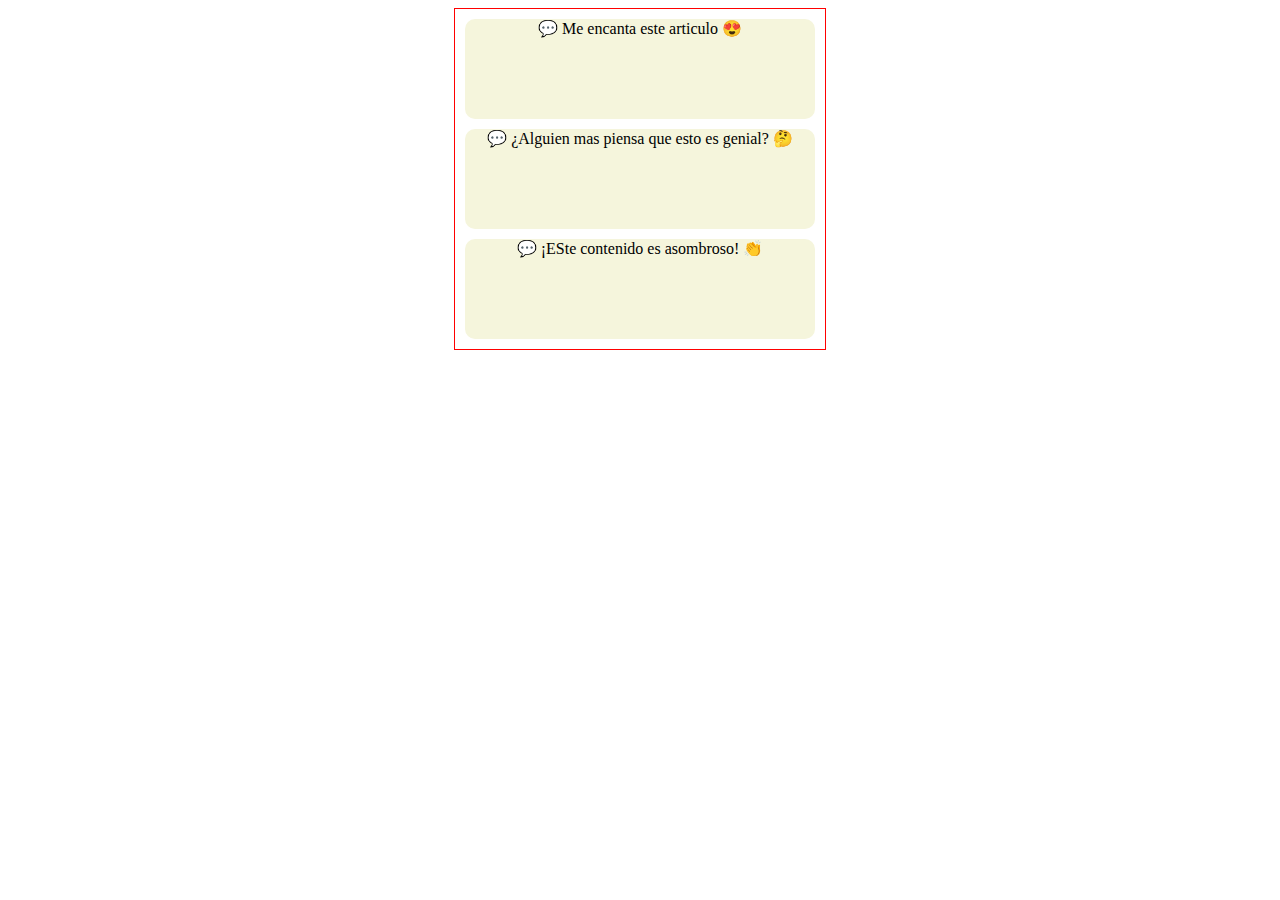
<file: Clase3-practica/index.html>
<!DOCTYPE html>
<html lang="en">
<head>
    <meta charset="UTF-8">
    <meta name="viewport" content="width=device-width, initial-scale=1.0">
    <link rel="stylesheet" href="styles.css">
    <title>Document</title>
</head>
<body>
    <section class="contenedor">
        <div class="caja" id="caja1">
            Me encanta este articulo
        </div>

        <div class="caja" id="caja2">
            ¿Alguien mas piensa que esto es genial? 
        </div>

        <div class="caja" id="caja3">
            ¡ESte contenido es asombroso!
        </div>
    </section>
</body>
</html>
</file>
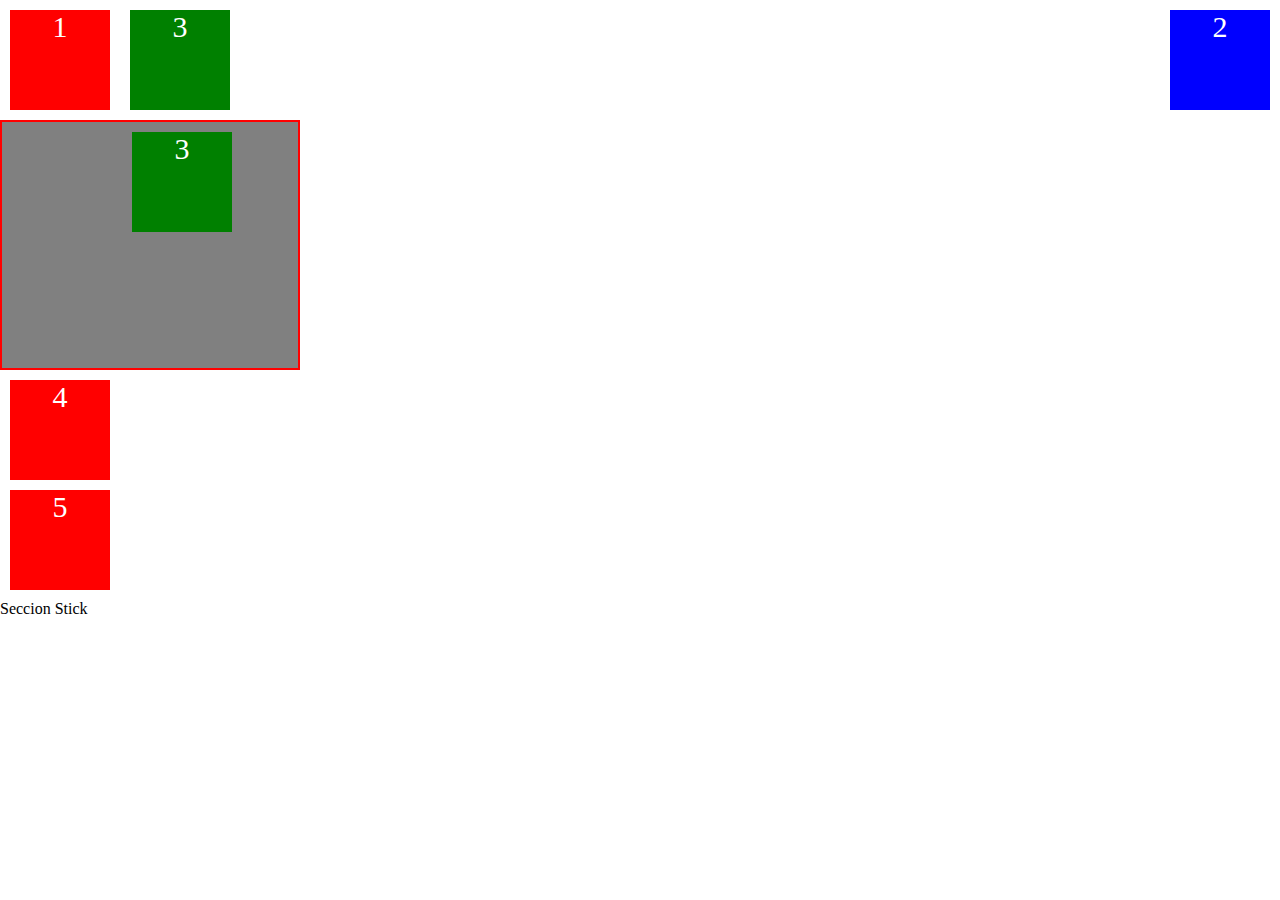
<file: Clase4/index.html>
<!DOCTYPE html>
<html lang="en">
  <head>
    <meta charset="UTF-8" />
    <meta name="viewport" content="width=device-width, initial-scale=1.0" />
    <title>Document</title>
    <link rel="stylesheet" href="./styles.css" />
  </head>
  <body>
    <div id="posiciones">
      <div class="box posicionRelativa cajaRelativa">1</div>
      <div class="box boxAzul posicionFixed">2</div>
      <div class="box posicionAbsoluta boxGreen cajaAbsoluta">3</div>

      <!--Si encuentra un contenedor relativo papa se va a posicionar segun su elemento padre-->
      <div class="posicionRelativa contenedorRelativo">
        <div class="box posicionAbsoluta boxGreen cajaAbsoluta">3</div>
      </div>
      <div class="box">4</div>
      <div class="box">5</div>

      <section class="stickyContainer">
        <div class="posicionSticky">
          Seccion Stick
        </div>
      </section>
    </div>
  </body>
</html>
</file>
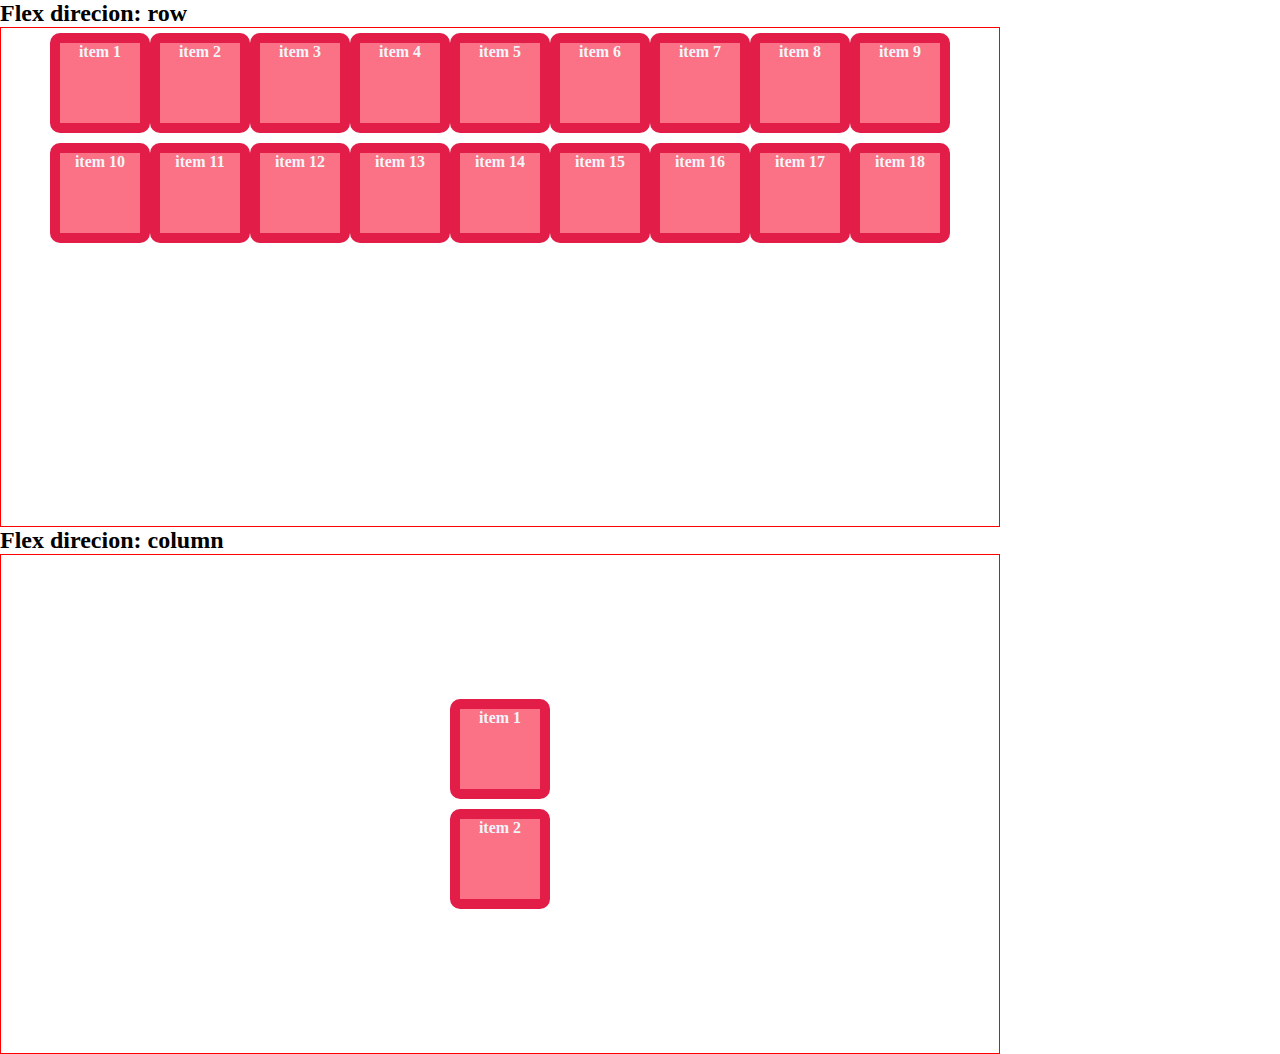
<file: Clase6-Flexbox/index.html>
<!DOCTYPE html>
<html lang="en">
  <head>
    <meta charset="UTF-8" />
    <meta name="viewport" content="width=device-width, initial-scale=1.0" />
    <link rel="stylesheet" href="./styles.css" />
    <title>Document</title>
  </head>
  <body>
    <!-- Section flex-->

    <section>
      <h2>Flex direcion: row</h2>
      <section class="container containerFlex">
        <div class="cajaRoja item-1">item 1</div>
        <div class="cajaRoja item-2">item 2</div>

        <div class="cajaRoja item-3">item 3</div>
        <div class="cajaRoja item-1">item 4</div>
        <div class="cajaRoja item-2">item 5</div>
        <div class="cajaRoja item-3">item 6</div>
        <div class="cajaRoja item-1">item 7</div>
        <div class="cajaRoja item-2">item 8</div>
        <div class="cajaRoja item-3">item 9</div>
        <div class="cajaRoja item-1">item 10</div>
        <div class="cajaRoja item-2">item 11</div>
        <div class="cajaRoja item-3">item 12</div>
        <div class="cajaRoja item-1">item 13</div>
        <div class="cajaRoja item-2">item 14</div>
        <div class="cajaRoja item-3">item 15</div>
        <div class="cajaRoja item-1">item 16</div>
        <div class="cajaRoja item-2">item 17</div>
        <div class="cajaRoja item-3">item 18</div>
      </section>
    </section>

    <section>
      <h2>Flex direcion: column</h2>
      <section class="container containerFlexCol">
        <div class="cajaRoja item-1">item 1</div>
        <div class="cajaRoja item-2">item 2</div>
      </section>
    </section>
  </body>
</html>

<!--        <div class="cajaRoja item-2">item 2</div>
          <div class="cajaRoja item-3">item 3</div>
          <div class="cajaRoja item-1">item 4</div>
          <div class="cajaRoja item-2">item 5</div>
          <div class="cajaRoja item-3">item 6</div>
          <div class="cajaRoja item-1">item 7</div>
          <div class="cajaRoja item-2">item 8</div>
          <div class="cajaRoja item-3">item 9</div>
          <div class="cajaRoja item-1">item 10</div>
          <div class="cajaRoja item-2">item 11</div>
          <div class="cajaRoja item-3">item 12</div>
          <div class="cajaRoja item-1">item 13</div>
          <div class="cajaRoja item-2">item 14</div>
          <div class="cajaRoja item-3">item 15</div>
          <div class="cajaRoja item-1">item 16</div>
          <div class="cajaRoja item-2">item 17</div>
          <div class="cajaRoja item-3">item 18</div>-->
</file>
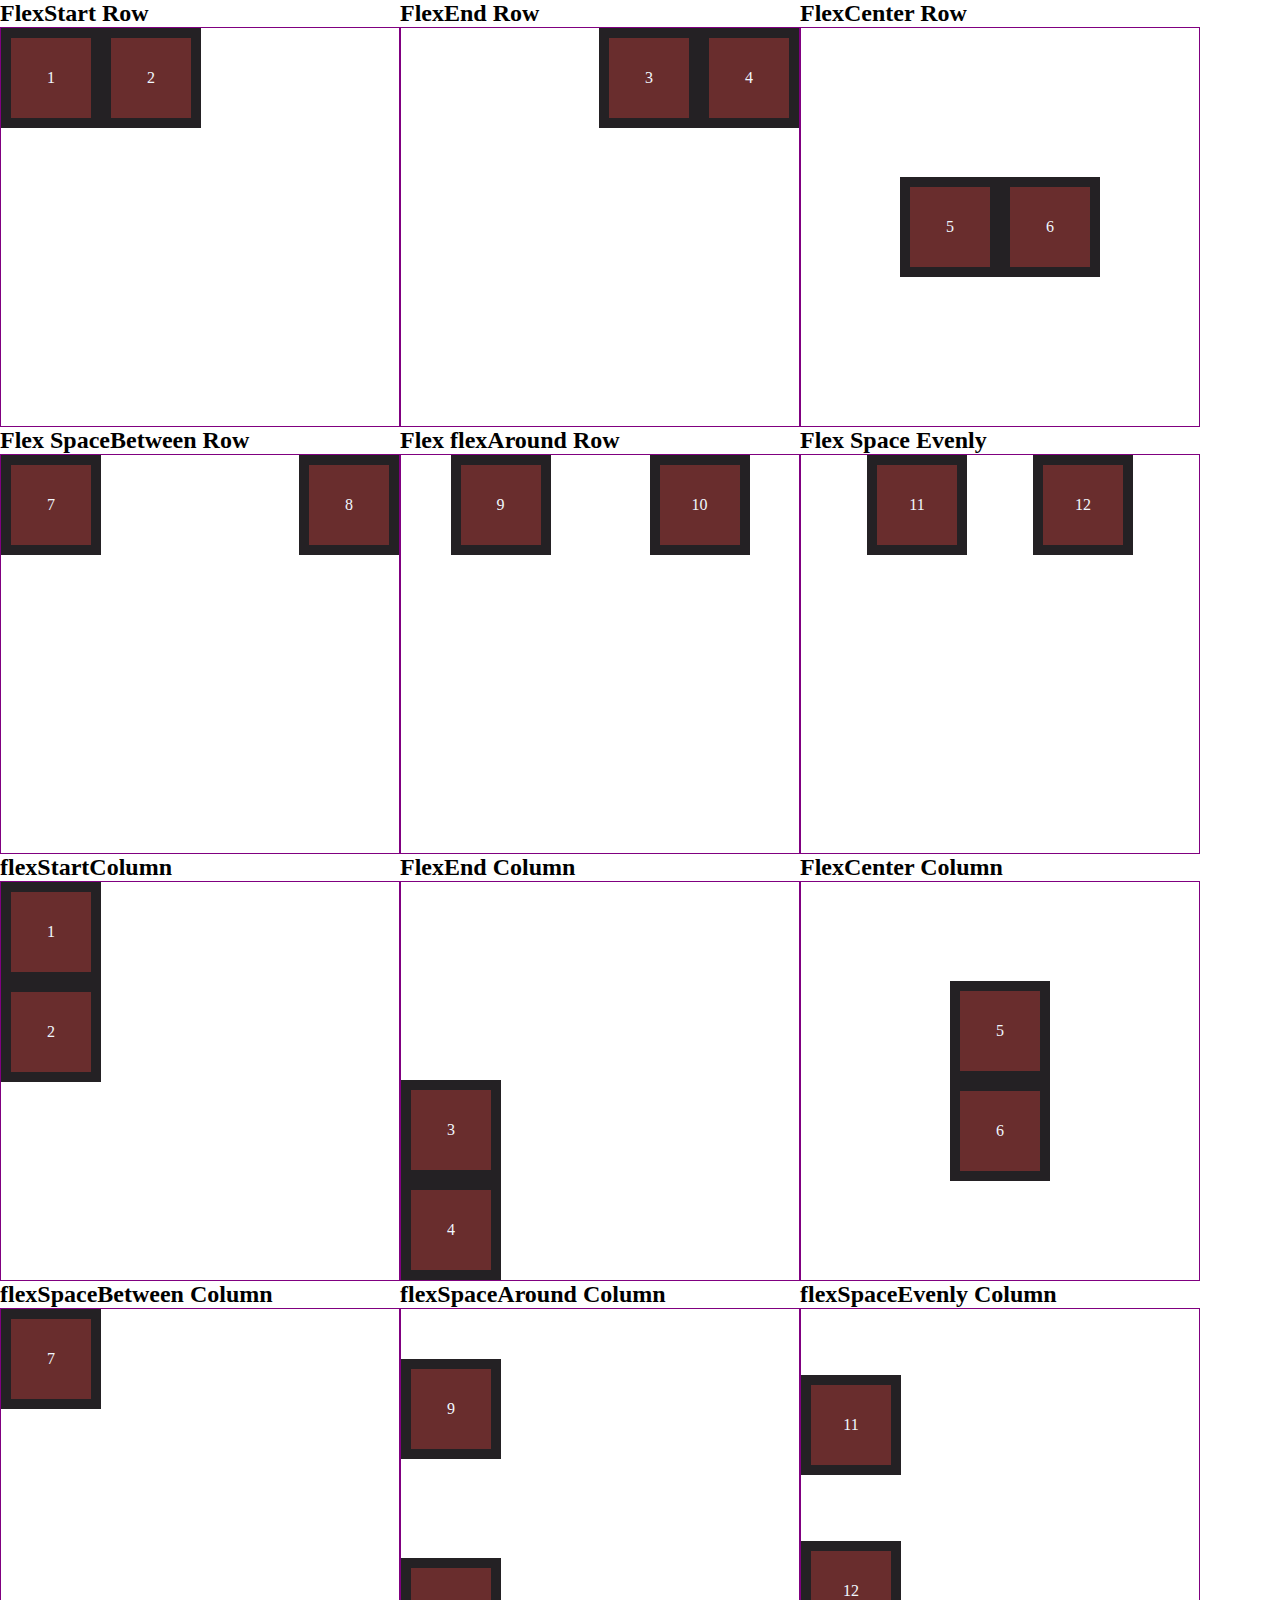
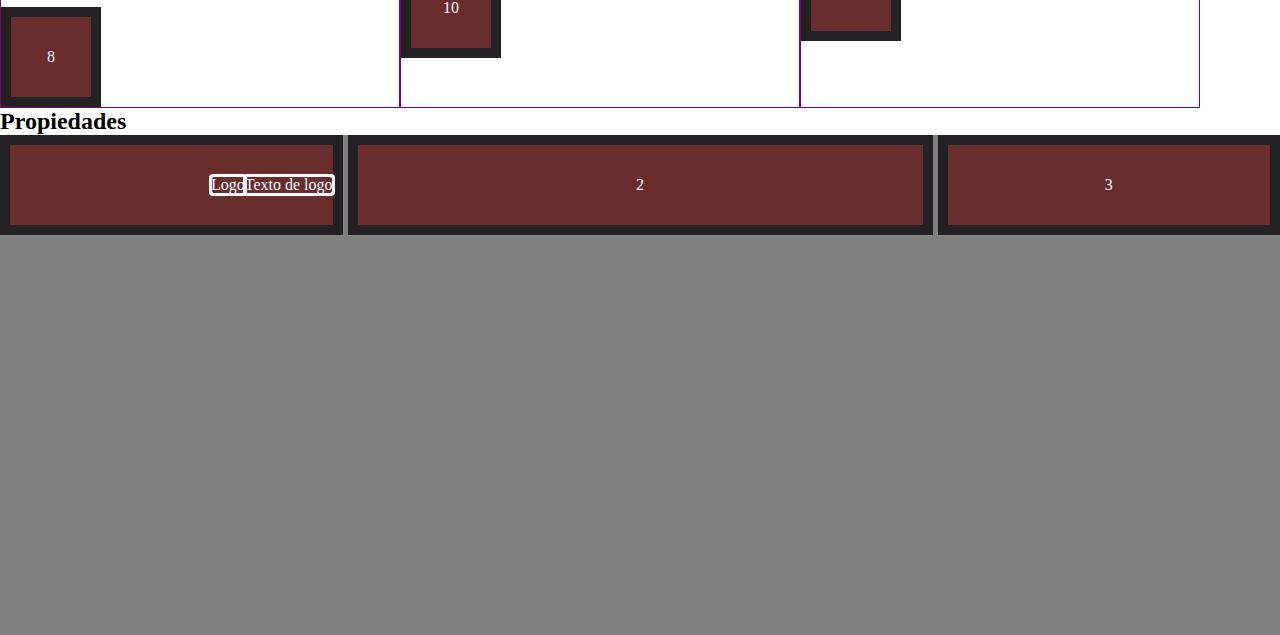
<file: practicaFlex/index.html>
<!DOCTYPE html>
<html lang="en">
  <head>
    <meta charset="UTF-8" />
    <meta name="viewport" content="width=device-width, initial-scale=1.0" />
    <link rel="stylesheet" href="./styles.css" />
    <title>Document</title>
  </head>
  <body>
    <section class="containerFlexRow">
      <article>
        <h2>FlexStart Row</h2>
        <div class="FlexStartRow containerIndividual">
          <div class="box">1</div>
          <div class="box">2</div>
        </div>
      </article>

      <article>
        <h2>FlexEnd Row</h2>
        <div class="FlexEndRow containerIndividual">
          <div class="box">3</div>
          <div class="box">4</div>
        </div>
      </article>
      <article>
        <h2>FlexCenter Row</h2>
        <div class="FlexCenterRow containerIndividual">
          <div class="box">5</div>
          <div class="box">6</div>
        </div>
      </article>
      <article>
        <h2>Flex SpaceBetween Row</h2>
        <div class="flexSpaceBetween containerIndividual">
          <div class="box">7</div>
          <div class="box">8</div>
        </div>
      </article>

      <article>
        <h2>Flex flexAround Row</h2>

        <div class="flexSpaceAround containerIndividual">
          <div class="box">9</div>
          <div class="box">10</div>
        </div>
      </article>
      <article>
        <h2>Flex Space Evenly</h2>

        <div class="flexSpaceEvenly containerIndividual">
          <div class="box">11</div>
          <div class="box">12</div>
        </div>
      </article>
    </section>

    <section class="containerFlexRow">
      <article>
        <h2>flexStartColumn</h2>
        <div class="containerIndividual flexStartColumn">
          <div class="box">1</div>
          <div class="box">2</div>
        </div>
      </article>
      <article>
        <h2>FlexEnd Column</h2>
        <div class="containerIndividual flexEndColumn">
          <div class="box">3</div>
          <div class="box">4</div>
        </div>
      </article>
      <article>
        <h2>FlexCenter Column</h2>
        <div class="containerIndividual flexCenterColumn">
          <div class="box">5</div>
          <div class="box">6</div>
        </div>
      </article>

      <article>
        <h2>flexSpaceBetween Column</h2>
        <div class="containerIndividual flexSpaceBetweenColumn">
          <div class="box">7</div>
          <div class="box">8</div>
        </div>
      </article>
      <article>
        <h2>flexSpaceAround Column</h2>
        <div class="containerIndividual flexSpaceAroundColumn">
          <div class="box">9</div>
          <div class="box">10</div>
        </div>
      </article>
      <article>
        <h2>flexSpaceEvenly Column</h2>
        <div class="containerIndividual flexSpaceEvenlyColumn">
          <div class="box">11</div>
          <div class="box">12</div>
        </div>
      </article>
    </section>

    <section>
      <article >
        <h2>Propiedades</h2>
        <div class="  containerPropiedades flexContainer propiedades propiedadesFlex">
          <div class="box caja1 flexContainer propiedadesFlex">
            <div class="linea">Logo</div>
            <div class="linea">Texto de logo</div>
          </div>
          <div class="box caja2" >2</div>
          <div class="box caja3 ">3</div>
        </div>
      </article>

    </section>
  </body>
</html>
</file>
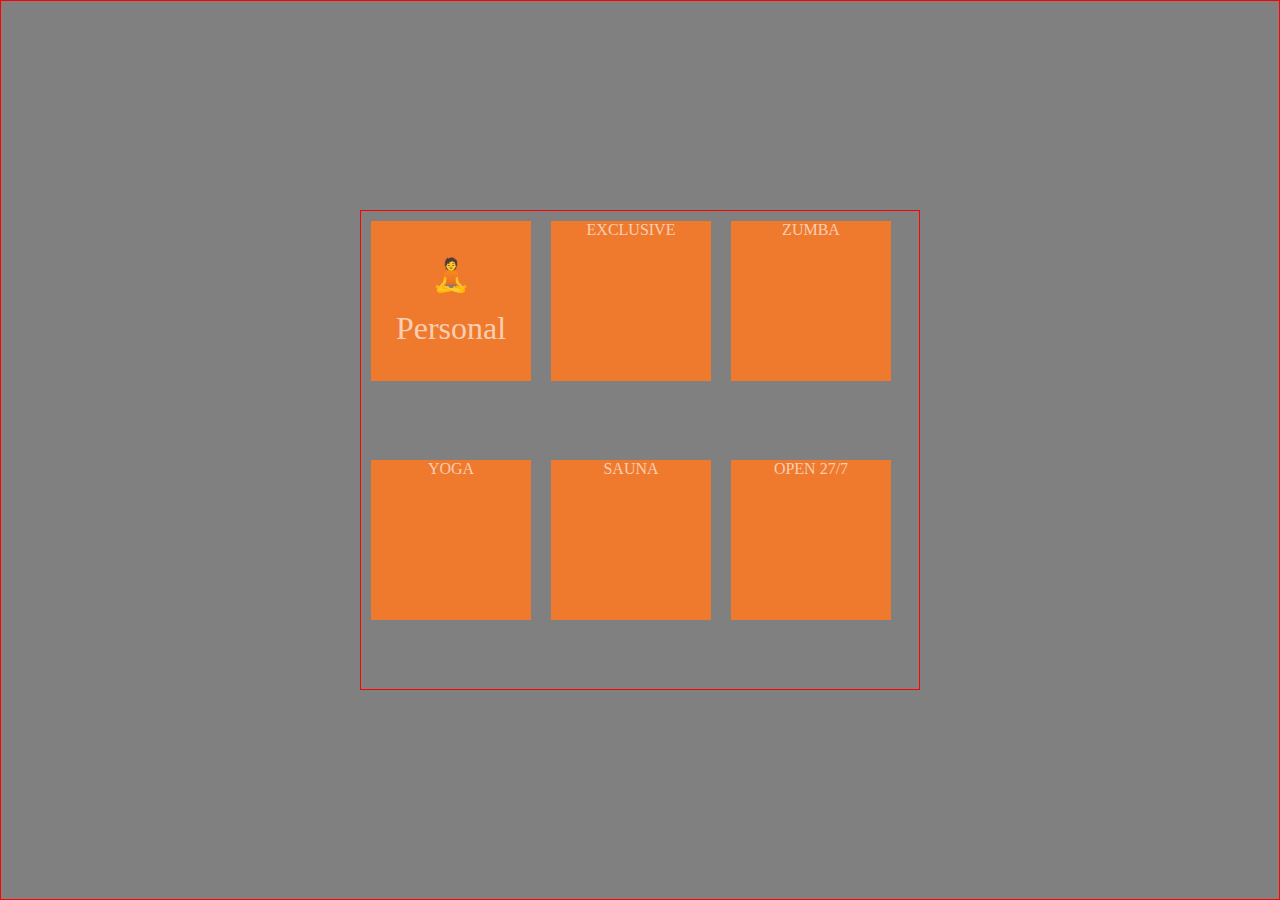
<file: practicaFlex2/index.html>
<!DOCTYPE html>
<html lang="en">
<head>
    <meta charset="UTF-8">
    <meta name="viewport" content="width=device-width, initial-scale=1.0">
    <link rel="stylesheet" href="./styles.css">
    <title>Document</title>
</head>
<body>
    <section class=" box flexContainer flexContainerProperties">

        <div class="boxCard">
            <div class="card flexContainer flexColumn">
                <div> 🧘</div>
                <div>
                    Personal
                </div>
               
                </div>
            <div class="card">EXCLUSIVE</div>
            <div class="card">ZUMBA </div>
            <div class="card">YOGA</div>
            <div class="card">SAUNA</div>
            <div class="card">OPEN 27/7</div>


        </div>

       
    </section>
    
</body>
</html>
</file>
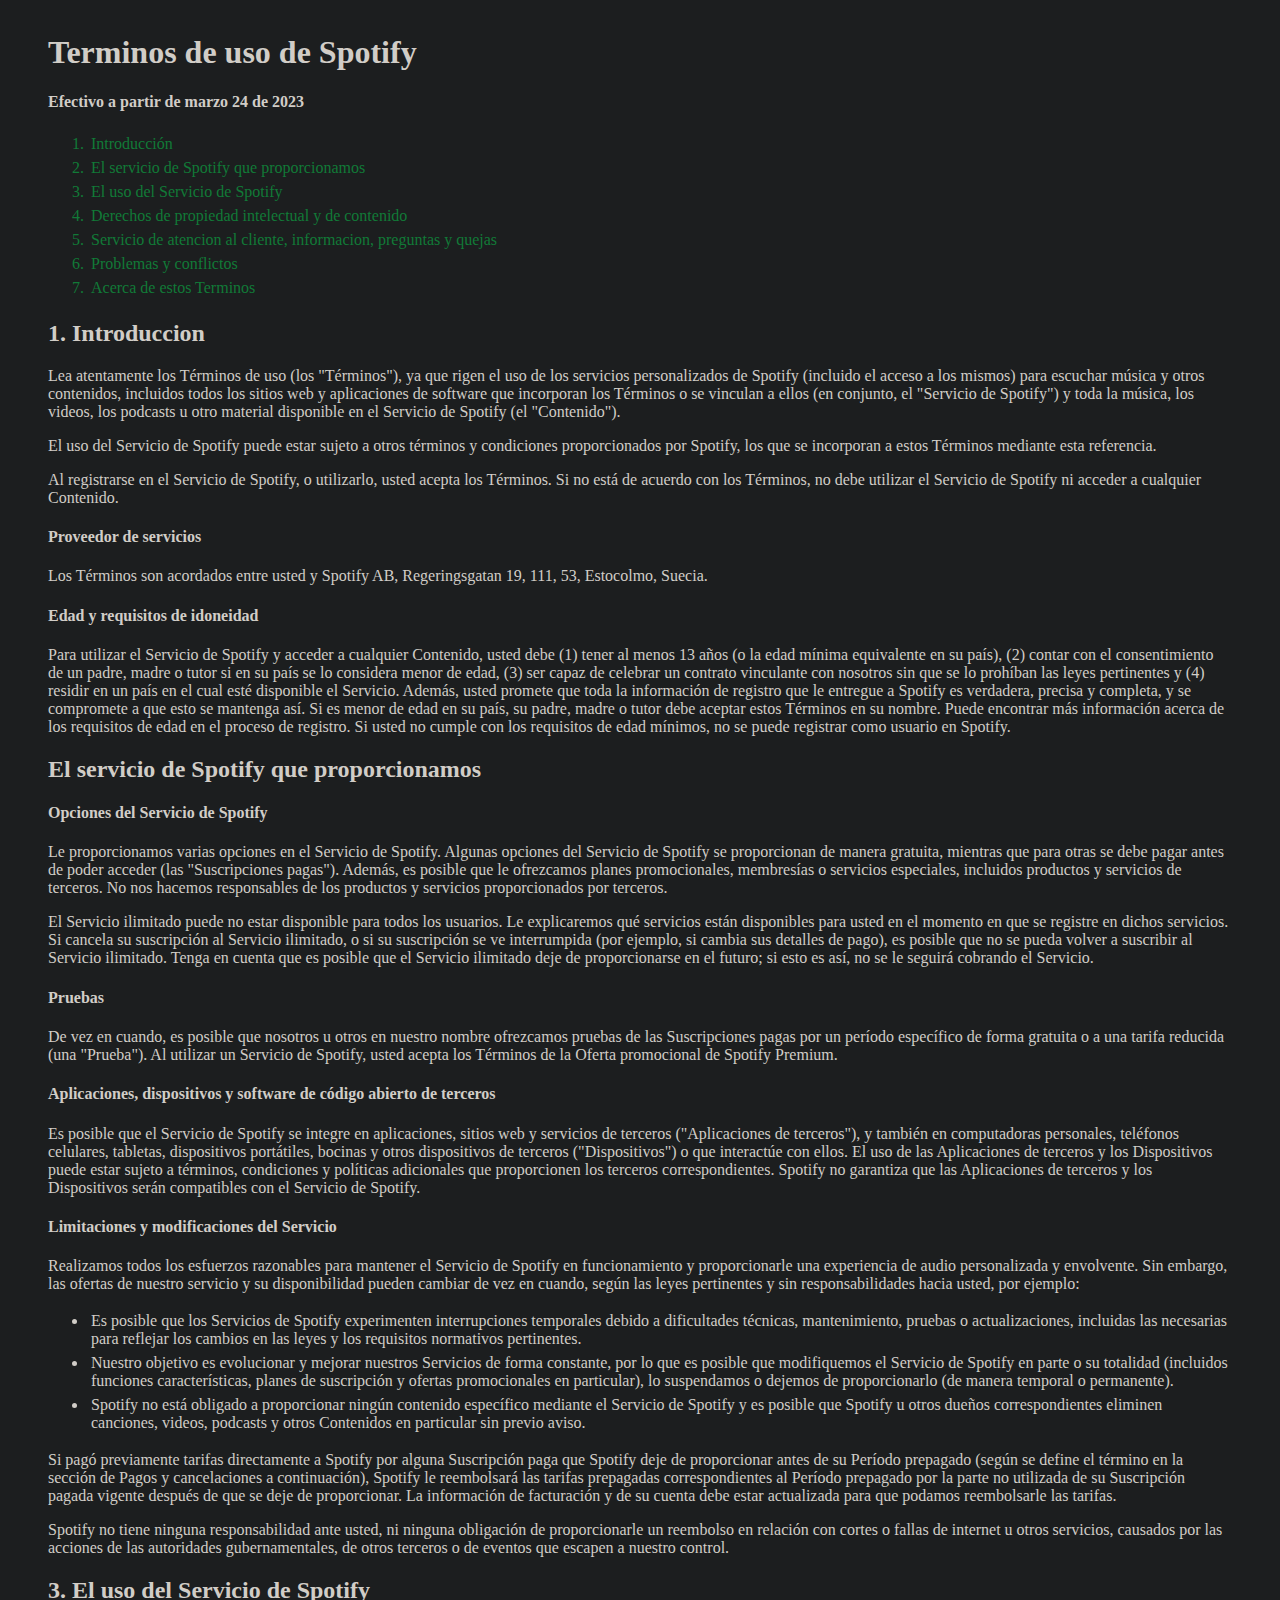
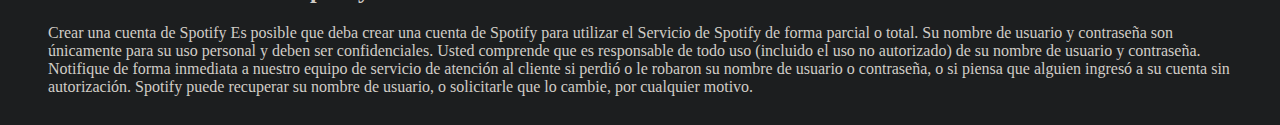
<file: practica1/Clase1/index.html>
<!-- Comentarios -->
<!---->
<!DOCTYPE html>
<html lang="en">
  <head>
    <meta charset="UTF-8" />
    <meta name="viewport" content="width=device-width, initial-scale=1.0" />
    <title>Practica 1</title>
    <link rel="stylesheet" href="./styles.css" />

    <!-- Dentro de la etiqueta style se ponen las clases del css-->
    <!--p es un selector que afecta a todos los parrafos en general de la seccion-->
    <!-- La etiqueta styles siempre se pone en head-->
  </head>
  <body>
    <!-- Estilos en linea. Son complicados de mantener-->
    <h1 class="titulos">Terminos de uso de Spotify</h1>
    <h4 class="titulos">Efectivo a partir de marzo 24 de 2023</h4>

    <!-- Lista ordenada con ol y con ul es lista desordenada (sin numeracion)-->
    <!-- li es para cada elemento que se renderiza-->
    <ol class="und">
      <li>
        <a href="#"> Introducción</a>
      </li>
      <li>
        <a href="#spotifyService">El servicio de Spotify que proporcionamos</a>
      </li>

      <li>
        <a
          href="#servicioSpotify"
          >El uso del Servicio de Spotify</a
        >
      </li>

      <li>
        <a
          href="https://www.spotify.com/mx/legal/end-user-agreement/#4-derechos-de-propiedad-intelectual-y-de-contenido"
          >Derechos de propiedad intelectual y de contenido</a
        >
      </li>
      <li>
        <a
          href="https://www.spotify.com/mx/legal/end-user-agreement/#5-servicio-de-atenci%C3%B3n-al-cliente-informaci%C3%B3n-preguntas-y-quejas"
          >Servicio de atencion al cliente, informacion, preguntas y quejas</a
        >
      </li>

      <li>
        <a
          href="https://www.spotify.com/mx/legal/end-user-agreement/#6-problemas-y-conflictos"
          >Problemas y conflictos</a
        >
      </li>
      <li>
        <a
          href="https://www.spotify.com/mx/legal/end-user-agreement/#7-acerca-de-estos-t%C3%A9rminos"
          >Acerca de estos Terminos</a
        >
      </li>
    </ol>

    <h2 class="titulos">1. Introduccion</h2>
    <p>
      Lea atentamente los Términos de uso (los "Términos"), ya que rigen el uso
      de los servicios personalizados de Spotify (incluido el acceso a los
      mismos) para escuchar música y otros contenidos, incluidos todos los
      sitios web y aplicaciones de software que incorporan los Términos o se
      vinculan a ellos (en conjunto, el "Servicio de Spotify") y toda la música,
      los videos, los podcasts u otro material disponible en el Servicio de
      Spotify (el "Contenido").
    </p>
    <p>
      El uso del Servicio de Spotify puede estar sujeto a otros términos y
      condiciones proporcionados por Spotify, los que se incorporan a estos
      Términos mediante esta referencia.
    </p>
    <p>
      Al registrarse en el Servicio de Spotify, o utilizarlo, usted acepta los
      Términos. Si no está de acuerdo con los Términos, no debe utilizar el
      Servicio de Spotify ni acceder a cualquier Contenido.
    </p>
    <h4>
      <a class="subtitulos">Proveedor de servicios</a>
      <p></p>
    </h4>
    <p>
      Los Términos son acordados entre usted y Spotify AB, Regeringsgatan 19,
      111, 53, Estocolmo, Suecia.
    </p>

    <h4><a class="subtitulos">Edad y requisitos de idoneidad</a></h4>
    <p>
      Para utilizar el Servicio de Spotify y acceder a cualquier Contenido,
      usted debe (1) tener al menos 13 años (o la edad mínima equivalente en su
      país), (2) contar con el consentimiento de un padre, madre o tutor si en
      su país se lo considera menor de edad, (3) ser capaz de celebrar un
      contrato vinculante con nosotros sin que se lo prohíban las leyes
      pertinentes y (4) residir en un país en el cual esté disponible el
      Servicio. Además, usted promete que toda la información de registro que le
      entregue a Spotify es verdadera, precisa y completa, y se compromete a que
      esto se mantenga así. Si es menor de edad en su país, su padre, madre o
      tutor debe aceptar estos Términos en su nombre. Puede encontrar más
      información acerca de los requisitos de edad en el proceso de registro. Si
      usted no cumple con los requisitos de edad mínimos, no se puede registrar
      como usuario en Spotify.
    </p>

    <h2 class="titulos" id="spotifyService">
      El servicio de Spotify que proporcionamos
    </h2>
    <h4><a class="subtitulos">Opciones del Servicio de Spotify</a></h4>
    <p>
      Le proporcionamos varias opciones en el Servicio de Spotify. Algunas
      opciones del Servicio de Spotify se proporcionan de manera gratuita,
      mientras que para otras se debe pagar antes de poder acceder (las
      "Suscripciones pagas"). Además, es posible que le ofrezcamos planes
      promocionales, membresías o servicios especiales, incluidos productos y
      servicios de terceros. No nos hacemos responsables de los productos y
      servicios proporcionados por terceros.
    </p>
    <p>
      El Servicio ilimitado puede no estar disponible para todos los usuarios.
      Le explicaremos qué servicios están disponibles para usted en el momento
      en que se registre en dichos servicios. Si cancela su suscripción al
      Servicio ilimitado, o si su suscripción se ve interrumpida (por ejemplo,
      si cambia sus detalles de pago), es posible que no se pueda volver a
      suscribir al Servicio ilimitado. Tenga en cuenta que es posible que el
      Servicio ilimitado deje de proporcionarse en el futuro; si esto es así, no
      se le seguirá cobrando el Servicio.
    </p>
    <h4><a class="subtitulos" href="">Pruebas</a></h4>
    <p>
      De vez en cuando, es posible que nosotros u otros en nuestro nombre
      ofrezcamos pruebas de las Suscripciones pagas por un período específico de
      forma gratuita o a una tarifa reducida (una "Prueba"). Al utilizar un
      Servicio de Spotify, usted acepta los Términos de la Oferta promocional de
      Spotify Premium.
    </p>
    <h4>
      <a class="subtitulos"
        >Aplicaciones, dispositivos y software de código abierto de terceros</a
      >
    </h4>
    <p>
      Es posible que el Servicio de Spotify se integre en aplicaciones, sitios
      web y servicios de terceros ("Aplicaciones de terceros"), y también en
      computadoras personales, teléfonos celulares, tabletas, dispositivos
      portátiles, bocinas y otros dispositivos de terceros ("Dispositivos") o
      que interactúe con ellos. El uso de las Aplicaciones de terceros y los
      Dispositivos puede estar sujeto a términos, condiciones y políticas
      adicionales que proporcionen los terceros correspondientes. Spotify no
      garantiza que las Aplicaciones de terceros y los Dispositivos serán
      compatibles con el Servicio de Spotify.
    </p>
    <h4>
      <a href="" class="subtitulos"
        >Limitaciones y modificaciones del Servicio</a
      >
    </h4>
    <p>
      Realizamos todos los esfuerzos razonables para mantener el Servicio de
      Spotify en funcionamiento y proporcionarle una experiencia de audio
      personalizada y envolvente. Sin embargo, las ofertas de nuestro servicio y
      su disponibilidad pueden cambiar de vez en cuando, según las leyes
      pertinentes y sin responsabilidades hacia usted, por ejemplo:
    </p>
    <ul>
      <li>
        Es posible que los Servicios de Spotify experimenten interrupciones
        temporales debido a dificultades técnicas, mantenimiento, pruebas o
        actualizaciones, incluidas las necesarias para reflejar los cambios en
        las leyes y los requisitos normativos pertinentes.
      </li>
      <li>
        Nuestro objetivo es evolucionar y mejorar nuestros Servicios de forma
        constante, por lo que es posible que modifiquemos el Servicio de Spotify
        en parte o su totalidad (incluidos funciones características, planes de
        suscripción y ofertas promocionales en particular), lo suspendamos o
        dejemos de proporcionarlo (de manera temporal o permanente).
      </li>
      <li>
        Spotify no está obligado a proporcionar ningún contenido específico
        mediante el Servicio de Spotify y es posible que Spotify u otros dueños
        correspondientes eliminen canciones, videos, podcasts y otros Contenidos
        en particular sin previo aviso.
      </li>
    </ul>
    <p>
      Si pagó previamente tarifas directamente a Spotify por alguna Suscripción
      paga que Spotify deje de proporcionar antes de su Período prepagado (según
      se define el término en la sección de Pagos y cancelaciones a
      continuación), Spotify le reembolsará las tarifas prepagadas
      correspondientes al Período prepagado por la parte no utilizada de su
      Suscripción pagada vigente después de que se deje de proporcionar. La
      información de facturación y de su cuenta debe estar actualizada para que
      podamos reembolsarle las tarifas.
    </p>
    <p>
      Spotify no tiene ninguna responsabilidad ante usted, ni ninguna obligación
      de proporcionarle un reembolso en relación con cortes o fallas de internet
      u otros servicios, causados por las acciones de las autoridades
      gubernamentales, de otros terceros o de eventos que escapen a nuestro
      control.
    </p>
    <h2 class="titulos" id="servicioSpotify">3. El uso del Servicio de Spotify</h2>
    <p>
      Crear una cuenta de Spotify Es posible que deba crear una cuenta de
      Spotify para utilizar el Servicio de Spotify de forma parcial o total. Su
      nombre de usuario y contraseña son únicamente para su uso personal y deben
      ser confidenciales. Usted comprende que es responsable de todo uso
      (incluido el uso no autorizado) de su nombre de usuario y contraseña.
      Notifique de forma inmediata a nuestro equipo de servicio de atención al
      cliente si perdió o le robaron su nombre de usuario o contraseña, o si
      piensa que alguien ingresó a su cuenta sin autorización. Spotify puede
      recuperar su nombre de usuario, o solicitarle que lo cambie, por cualquier
      motivo.
    </p>
    
  </body>
</html>
</file>
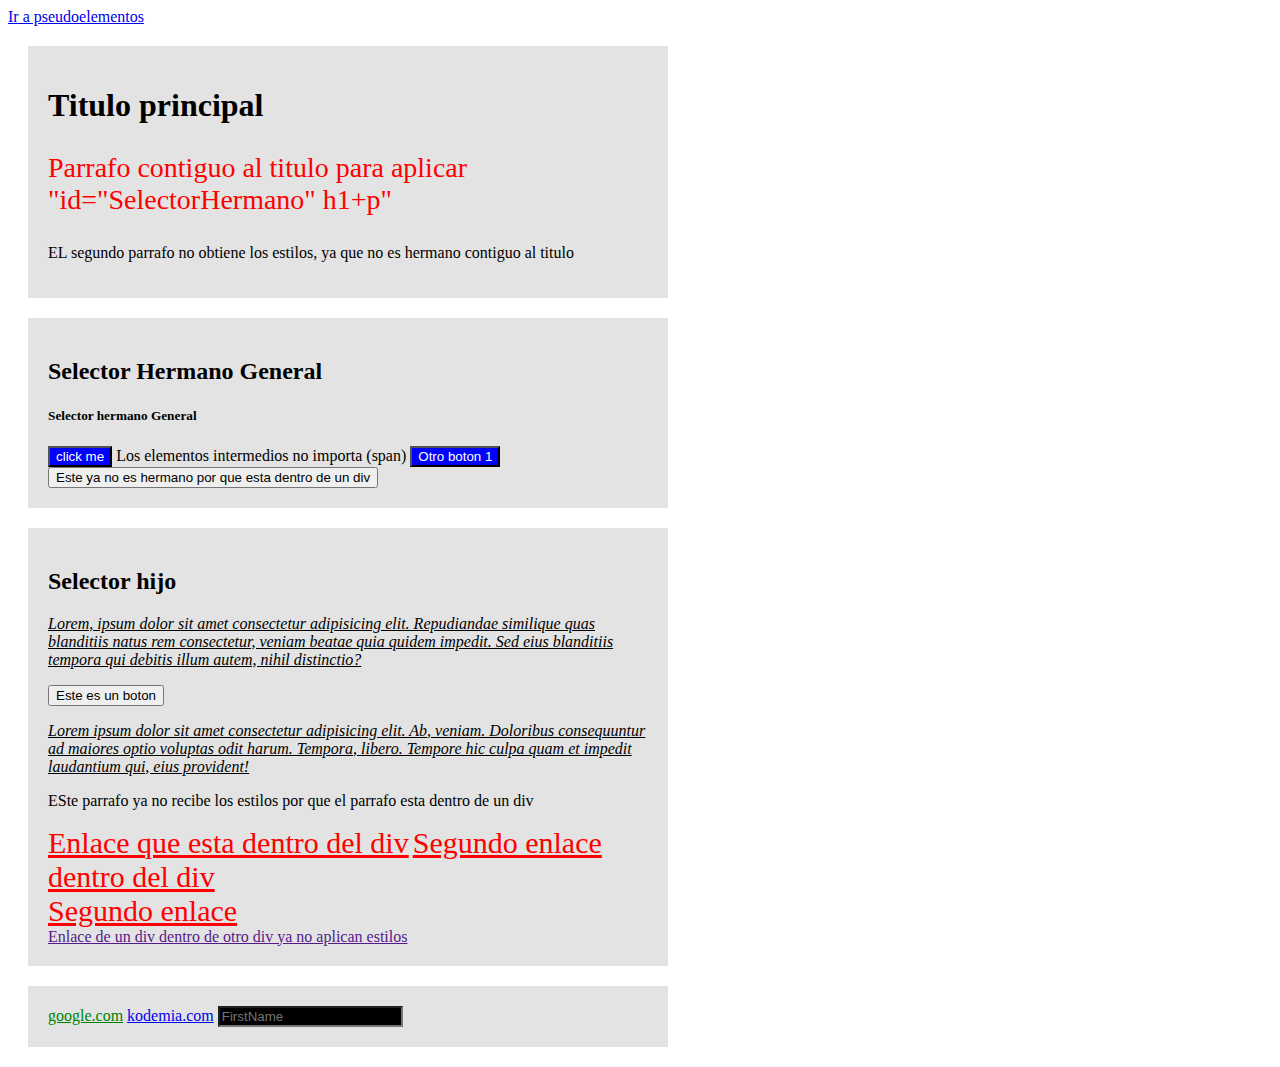
<file: practica1/Clase3/index.html>
<!DOCTYPE html>
<html lang="en">
  <head>
    <meta charset="UTF-8" />
    <meta name="viewport" content="width=device-width, initial-scale=1.0" />
    <link rel="preconnect" href="https://fonts.googleapis.com" />
    <link rel="preconnect" href="https://fonts.gstatic.com" crossorigin />
    <link
      href="https://fonts.googleapis.com/css2?family=Roboto:ital,wght@0,100;0,300;0,400;0,500;0,700;0,900;1,100;1,300;1,400;1,500;1,700;1,900&display=swap"
      rel="stylesheet"
    />
    <link rel="stylesheet" href="./styles.css" />
    <title>Document</title>
  </head>
  <body>
    <a href="./pages/pseudoselectores.html">Ir a pseudoelementos </a>
    <section id="selectorHermano">
      <h1>Titulo principal</h1>
      <p>Parrafo contiguo al titulo para aplicar "id="SelectorHermano" h1+p"</p>

      <p>
        EL segundo parrafo no obtiene los estilos, ya que no es hermano contiguo
        al titulo
      </p>
    </section>

    <!-- Selector hermano general -->
    <section id="selectorHermanoGeneral">
      <h2>Selector Hermano General</h2>
      <h5>Selector hermano General</h5>
      <button>click me</button>
      <span>Los elementos intermedios no importa (span)</span>
      <button>Otro boton 1</button>
      <div>
        <button>Este ya no es hermano por que esta dentro de un div</button>
      </div>
    </section>

    <!--Selector Hijo-->
    <section id="selectorHijo">
      <h2>Selector hijo</h2>
      <p>
        Lorem, ipsum dolor sit amet consectetur adipisicing elit. Repudiandae
        similique quas blanditiis natus rem consectetur, veniam beatae quia
        quidem impedit. Sed eius blanditiis tempora qui debitis illum autem,
        nihil distinctio?
      </p>
      <button>Este es un boton</button>
      <p>
        Lorem ipsum dolor sit amet consectetur adipisicing elit. Ab, veniam.
        Doloribus consequuntur ad maiores optio voluptas odit harum. Tempora,
        libero. Tempore hic culpa quam et impedit laudantium qui, eius
        provident!
      </p>
      <div>
        <p>
          ESte parrafo ya no recibe los estilos por que el parrafo esta dentro
          de un div
        </p>
      </div>

      <div>
        <a href="">Enlace que esta dentro del div</a>
        <a href="">Segundo enlace dentro del div</a>
      </div>
      <div><a href="">Segundo enlace</a></div>
      <div>
        <div>
          <a href=""
            >Enlace de un div dentro de otro div ya no aplican estilos</a
          >
        </div>
      </div>
    </section>

    <!-- Selector de atributos-->
    <section id="selectorAtributo">
      <a href="https://www.google.com/">google.com</a>
      <a href="https://kodemia.mx/">kodemia.com</a>
      <input type="text" name="primerNombre" placeholder="FirstName" />
    </section>



 
  </body>
</html>
</file>
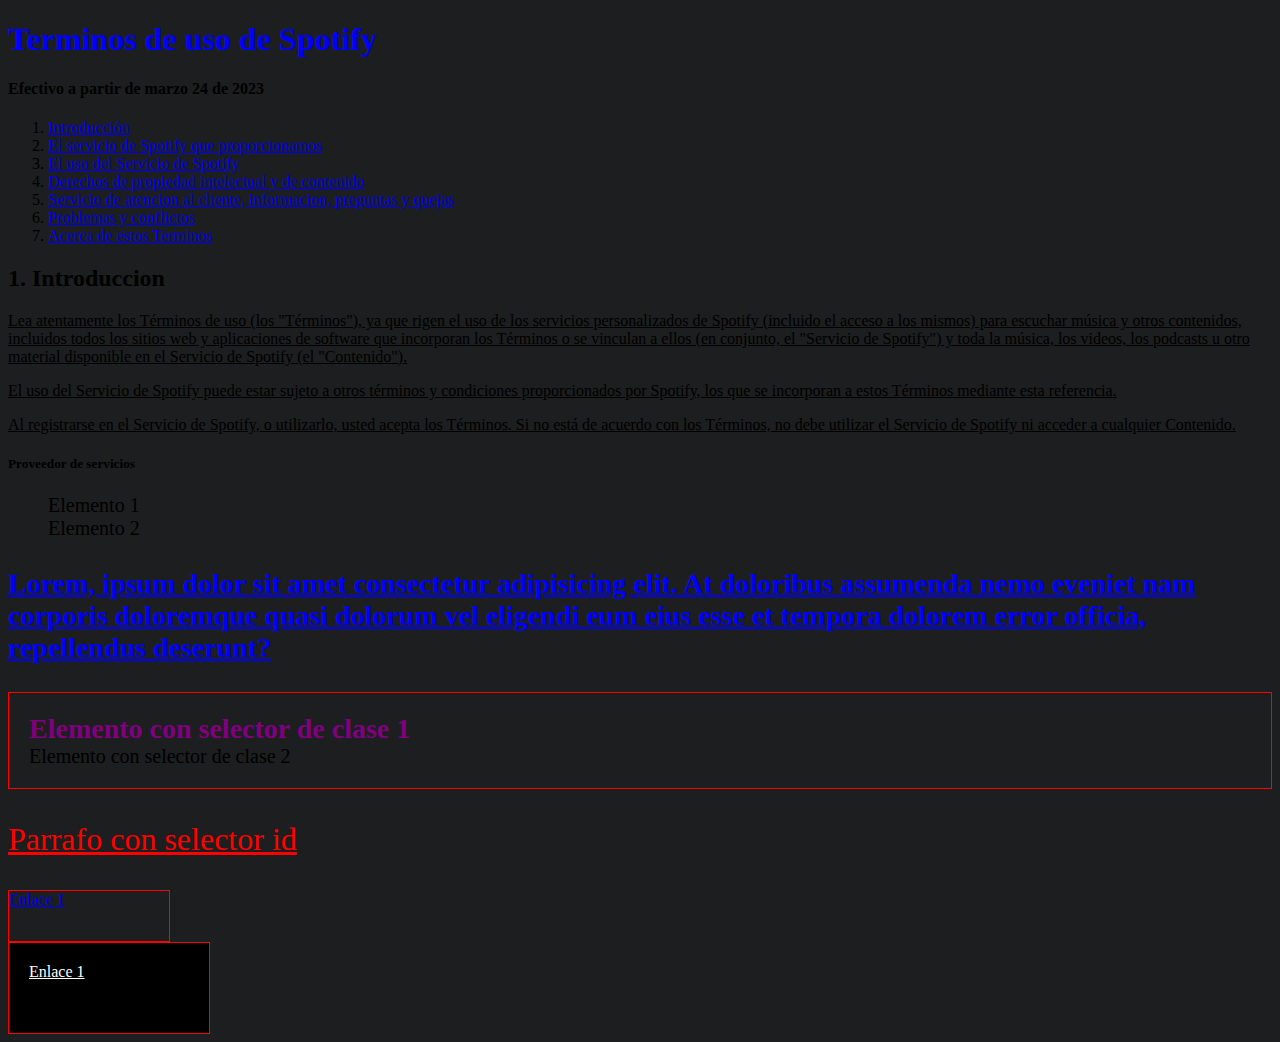
<file: practica1/Clase1/anotacionesClase1/index.html>
<!-- Comentarios -->
<!---->
<!DOCTYPE html>
<html lang="en">
  <head>
    <meta charset="UTF-8" />
    <meta name="viewport" content="width=device-width, initial-scale=1.0" />
    <title>Practica 1</title>
    <link rel="stylesheet" href="./styles.css" />

    <!-- Dentro de la etiqueta style se ponen las clases del css-->
    <!--p es un selector que afecta a todos los parrafos en general de la seccion-->
    <!-- La etiqueta styles siempre se pone en head-->
    <style>
      p {
        text-decoration: underline;
      }
    </style>
  </head>
  <body>
    <!-- Estilos en linea. Son complicados de mantener-->
    <h1 style="color: blue">Terminos de uso de Spotify</h1>
    <h4>Efectivo a partir de marzo 24 de 2023</h4>

    <!-- Lista ordenada con ol y con ul es lista desordenada (sin numeracion)-->
    <!-- li es para cada elemento que se renderiza-->
    <ol>
      <li>
        <a
          href="https://www.spotify.com/mx/legal/end-user-agreement/#1-introducci%C3%B3n"
        >
          Introducción</a
        >
      </li>
      <li>
        <a
          href="https://www.spotify.com/mx/legal/end-user-agreement/#3-el-uso-del-servicio-de-spotify"
          >El servicio de Spotify que proporcionamos</a
        >
      </li>

      <li>
        <a
          href="https://www.spotify.com/mx/legal/end-user-agreement/#3-el-uso-del-servicio-de-spotify"
          >El uso del Servicio de Spotify</a
        >
      </li>

      <li>
        <a
          href="https://www.spotify.com/mx/legal/end-user-agreement/#4-derechos-de-propiedad-intelectual-y-de-contenido"
          >Derechos de propiedad intelectual y de contenido</a
        >
      </li>
      <li>
        <a
          href="https://www.spotify.com/mx/legal/end-user-agreement/#5-servicio-de-atenci%C3%B3n-al-cliente-informaci%C3%B3n-preguntas-y-quejas"
          >Servicio de atencion al cliente, informacion, preguntas y quejas</a
        >
      </li>

      <li>
        <a
          href="https://www.spotify.com/mx/legal/end-user-agreement/#6-problemas-y-conflictos"
          >Problemas y conflictos</a
        >
      </li>
      <li>
        <a
          href="https://www.spotify.com/mx/legal/end-user-agreement/#7-acerca-de-estos-t%C3%A9rminos"
          >Acerca de estos Terminos</a
        >
      </li>
    </ol>

    <h2>1. Introduccion</h2>
    <p>
      Lea atentamente los Términos de uso (los "Términos"), ya que rigen el uso
      de los servicios personalizados de Spotify (incluido el acceso a los
      mismos) para escuchar música y otros contenidos, incluidos todos los
      sitios web y aplicaciones de software que incorporan los Términos o se
      vinculan a ellos (en conjunto, el "Servicio de Spotify") y toda la música,
      los videos, los podcasts u otro material disponible en el Servicio de
      Spotify (el "Contenido").
    </p>
    <p>
      El uso del Servicio de Spotify puede estar sujeto a otros términos y
      condiciones proporcionados por Spotify, los que se incorporan a estos
      Términos mediante esta referencia.
    </p>
    <p>
      Al registrarse en el Servicio de Spotify, o utilizarlo, usted acepta los
      Términos. Si no está de acuerdo con los Términos, no debe utilizar el
      Servicio de Spotify ni acceder a cualquier Contenido.
    </p>
    <h5>Proveedor de servicios</h5>
    <ul>
      <li>Elemento 1</li>
      <li>Elemento 2</li>
    </ul>

    <p class="parrafo-azul">
      Lorem, ipsum dolor sit amet consectetur adipisicing elit. At doloribus
      assumenda nemo eveniet nam corporis doloremque quasi dolorum vel eligendi
      eum eius esse et tempora dolorem error officia, repellendus deserunt?
    </p>
    <!--Las etiquetas pueden tener ambos atributos, clases y id, teniendo la jerarquia como sigue-->
    <!-- id, Clase, selector de etiqueta. Siendo el id el que tiene mas prioridad -->
    <ul class="contenedorNegro">
      <li class="parrafo-azul" id="parrafo-morado">
        Elemento con selector de clase 1
      </li>
      <li>Elemento con selector de clase 2</li>
    </ul>

    <p id="parrafo-rojo">Parrafo con selector id</p>

    <div>
      <a href="#">Enlace 1</a>
    </div>
    <div class="contenedorNegro">
      <a href="#">Enlace 1</a>
    </div>
  </body>
</html>
</file>
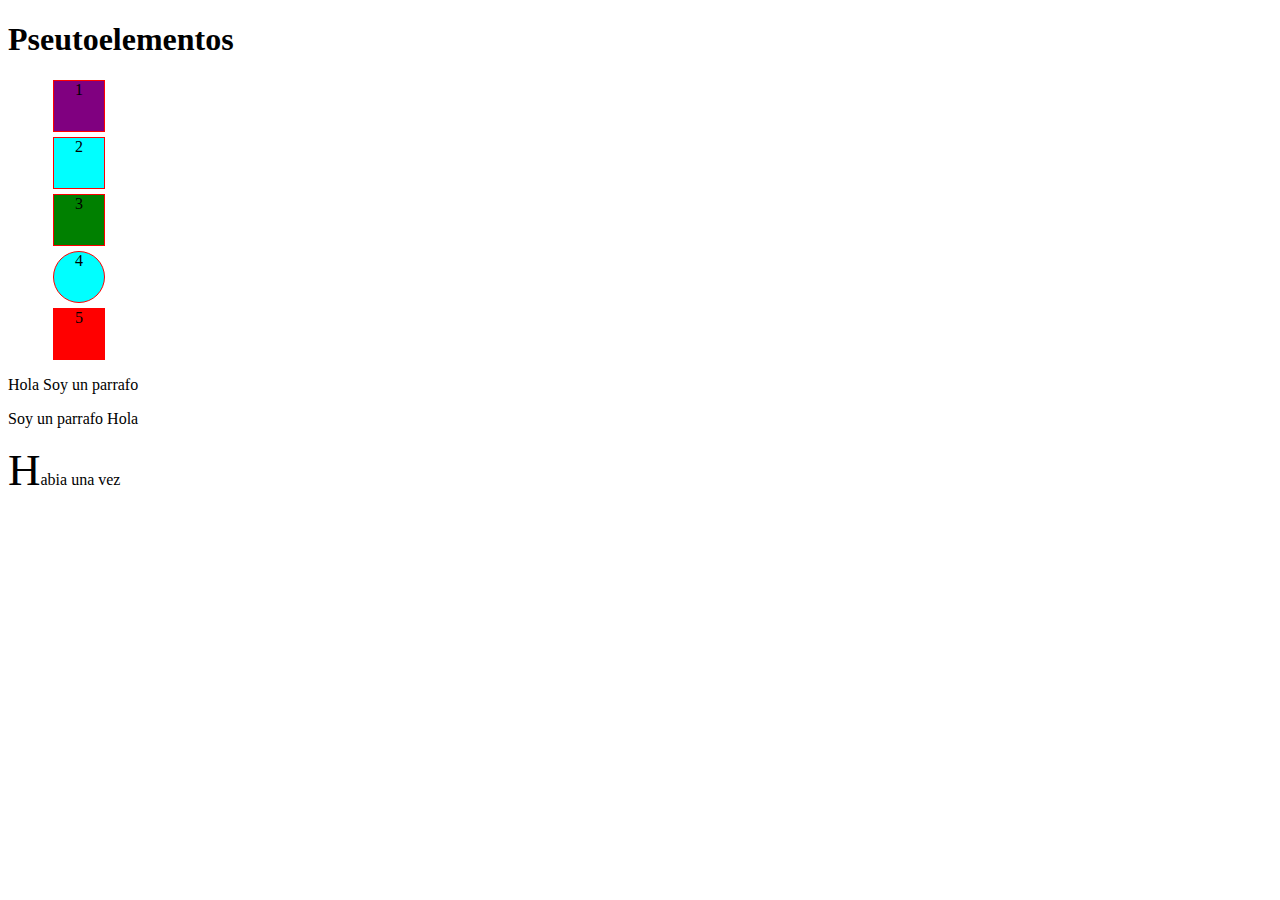
<file: practica1/Clase3/pages/pseudoselectores.html>
<!DOCTYPE html>
<html lang="en">
  <head>
    <meta charset="UTF-8" />
    <meta name="viewport" content="width=device-width, initial-scale=1.0" />
    <link rel="stylesheet" href="../styles.css" />
    <title>Document</title>
  </head>
  <body>
    <div class="container">
      <h1>Pseutoelementos</h1>
    </div>

    <div class="container">
      <ul class="listaCajas">
        <li>1</li>
        <li>2</li>
        <li>3</li>
        <li>4</li>
        <li>5</li>
      </ul>
    </div>

    <div class="container">
      <p class="before">Soy un parrafo</p>
      <p class="after">Soy un parrafo</p>
      <p class="firstLetter">Habia una vez</p>
    </div>
  </body>
</html>
</file>
<file: Clase3-practica/styles.css>
.contenedor {
  border: 1px solid red;
  width: 370px;
  margin: 0 auto;
}

.caja {
  background-color: beige;
  width: 350px;
  height: 100px;
  text-align: center;
  border-radius: 10px;
  margin: 10px;
}
#caja1::before {
  content: "💬";
}
#caja1::after {
  content: "😍";
}

#caja2::before {
  content: "💬";
}

#caja2::after {
  content: "🤔";
}

#caja3::before {
  content: "💬";
}

#caja3::after {
  content: "👏";
}
</file>
<file: Clase4/styles.css>
/* Tipos de posiciones
1- Static (por defecto)
2- relative (tomando como referencia top y left para posicionar elementos)
3- fixed 
4- absolute
5- sticky
En todas las posiciones menos en la static se pueden sobreponer los elementos
*/


/*Sticky es para hacerlo fixed mientras esta dentro de su contenedor padre
cuando se sale de su seccion*/


/* Temas
1. Posicionamiento
2. Transiciones y animaciones

*/

/*Tarea pendiente*/


* {
    margin: 0px;
    padding: 0px;
    box-sizing: border-box;
}
.box{
    width: 100px;
    height: 100px;
    background-color: red;
    color: white;
    margin: 10px ;
    font-size: 30px;
    text-align: center;
}


/* Posicionamiento */
/*Posicion relativa*/

.posicionRelativa{
    position: relative;
}

.cajaRelativa{
    top: 0px;
    left: 0px;

}

/* posicion fixed */
/* Se usa para una navbar que no se desaparezca cuando se le da scrolldown ya que
se fija a la ventana del navegador*/

.posicionFixed{
    position: fixed;
    top: 0px;
    right: 0px;
}

.boxAzul{
    background-color: blue;
}


/*posicion Absoluta*/

/* Acomoda los elementos en base a  los elementos de la pagina*/
/*No se queda fija dentro de la pantalla*/
.posicionAbsoluta{
    position: absolute;
}

.boxGreen{
    background-color: green;
}
.cajaAbsoluta{
    top: 0px;
    left: 120px;
}


.contenedorRelativo{
    width: 300px;
    height: 250px;
    border: 2px solid red;
    background-color: gray;
}
</file>
<file: Clase6-Flexbox/styles.css>
/*
outline: solid red
Propiedad para debugear el lienzo para saber por que un elemento no queda como se desea o se sale de ciertos limites
*/

/*
display: inblock abarcan el 100% del area disponible
display: inline Son los elementos como el span que se ponen uno a la derecha del otro
display: inlineblock  Se ponen los blques uno a un lado del otro como los span, pero en bloques
*/


/*
justify-content: 
space-around
flex-end
flex-start
center
space-between
space-evenly

*/


/*Cuando trabajamos con filas el align-content determina como se distribuyen esas filas verticalmente */
/*Contiene todas las propuedades que justify content*/
/* align-content:
center; Se encarga de centrar las filas veticalmente
*/

/*Cuando se trabaja con el eje principal para alinear los elementos se usa el 
justify-content
y cuando se trabaja con el eje cruzado se usa el align-content
*/

/*El eje principal se definira dependiendo de como se defina el flex-direction, si este es
row, el eje principal sera horizontal, y si es column sera el vertial. 
El eje principal siempre sera paralelo a la direccion de flex-direction*/


/*align-items es una propiedad que permite mover los elementos a traves del eje cruzado */
/* Es una propiedad completamente diferente a align-content y a justify-content, este no depende 
si es wrap o no, solo depende si es contenedor flexbox*/



/*align-content, justify-content, align-items usan las mismas propiedades
space-around
flex-end
flex-start
center
space-between
space-evenly
*/
*{
    margin: 0px;
    padding: 0px;
    box-sizing: border-box;
}
.container{
    width: 1000px;
    height: 500px;
    border: 1px solid red;
}
.containerFlex{
    display: flex;
    /*Cuando se trabaje con filas se aplica de la siguiente forma */
    flex-direction:row ;
    /* Se distribuyen de forma horizontal*/
    justify-content: center;

 /*   align-items: center; */
    /* Se distribuyen de forma vertical*/
    flex-wrap: wrap;

    /* Solo cuando se activa el wrap se activa*/
    /* Se distribuyen tomando en cuenta el eje cruzado */
    align-content:flex-start;
}


.containerFlexCol{
    display: flex;
    flex-direction: column;
    /*Se distribuyen de forma vertical*/
    justify-content: space-evenly;

    /*Movemos los elementos en el eje cruzado. No depende de wrap*/
    align-items: center;
    /*Movemos los elementos en el eje princiapal. No depende de wrap*/
    justify-content: center;

   /* flex-wrap: wrap;
    /*Depende de wrap y ayuda a acomodar los elemtntos en el eje cruzado.....*/
    /*align-content: space-evenly; */
}
.cajaRoja {
    width: 100px;
    height: 100px;
    background-color: #fb7185;
   
    font-weight: 900;
    color: #f1f5f9;
    text-align: center;
    border: 10px solid #e11d48;
    border-radius: 10px;
    margin: 5px 0px;
}
</file>
<file: practicaFlex/styles.css>
* {
  padding: 0px;
  margin: 0px;
  box-sizing: border-box;
}

/*Propiedad order  */

/*flex-shrink: 1*/
/*Su valor por defecto es 1, si no se quiere que se encoja entonces su valor debe ser 0 y si quiere que se encoja mas que los demas elementos se pone un numero mayor */


/*align-self es para aplicar los cambios a un elemento en especifico y tiene los mismos valores que align-items*/

/*flex-direction y flex-wrap se pueden usar en una sola linea con flex-flow. Example flex-flow: column wrap*/
.box {
  background-color: rgb(105, 45, 45);
  color: aliceblue;
  border: 10px solid rgb(36, 33, 36);
  width:  100px;
  height: 100px;

  text-align: center;
  align-content: center;
}

.container {
  border: 1px solid red;
  width: 600px;
  height: 1400px;
}
.containerIndividual {
  border: 1px solid red;
  width: 400px;
  height: 400px;
}
.FlexStartRow {
  display: flex;
  flex-direction: row;
  justify-content: flex-start;

  border: 1px purple solid;
}

.FlexEndRow {
  display: flex;
  flex-direction: row;
  justify-content: flex-end;
  align-items: flex-start;
  border: 1px purple solid;
}

.FlexCenterRow {
  display: flex;
  flex-direction: row;
  justify-content: center;
  border: 1px purple solid;
  align-items: center;
}

.flexStart {
  display: flex;
  flex-direction: row;
  justify-content: flex-start;
  border: 1px purple solid;
}

.flexSpaceBetween {
  display: flex;
  flex-direction: row;
  border: 1px purple solid;
  justify-content: space-between;
}

.flexSpaceAround {
  display: flex;
  flex-direction: row;
  border: 1px purple solid;
  justify-content: space-around;
}

.flexSpaceEvenly {
  display: flex;
  flex-direction: row;
  border: 1px purple solid;
  justify-content: space-evenly;
}

/* COLUMN*/
.flexStartColumn {
  display: flex;
  flex-direction: column;
  justify-content: flex-start;
  border: 1px purple solid;
}

.flexEndColumn {
  display: flex;
  flex-direction: column;
  justify-content: flex-end;

  border: 1px purple solid;
}
.flexCenterColumn {
  display: flex;
  flex-direction: column;
  justify-content: center;
  border: 1px purple solid;
  align-items: center;
}

.flexSpaceBetweenColumn {
  display: flex;
  flex-direction: column;
  border: 1px purple solid;
  justify-content: space-between;
}

.flexSpaceAroundColumn {
  display: flex;
  flex-direction: column;
  border: 1px purple solid;
  justify-content: space-around;
}

.flexSpaceEvenlyColumn {
  display: flex;
  flex-direction: column;
  border: 1px purple solid;
  justify-content: space-evenly;
}

.containerFlexRow {
  display: flex;
  flex-wrap: wrap;
}

.start {
  display: flex;
  flex-direction: column;
  justify-content: flex-start;
  border: 1px red solid;
  height: 50%;
}

.flexContainer{
  display: flex;
  flex-direction: row;
}
.propiedadesFlex{
  justify-content: flex-end;
  flex-wrap: wrap;
}

.linea{
  outline: auto;
}
.propiedades {
  background-color: gray;
}
.caja1 {
  flex-grow: 1;
  flex-basis: 100px ;

}

.caja2 {
flex-grow: 2;

}
.caja3 {
 flex-grow: 1;

}
.containerPropiedades {
  width: 100%;
  min-height: 500px;
  gap: 5px;
}
</file>
<file: practicaFlex2/styles.css>
* {
  margin: 0px;
  padding: 0px;
  box-sizing: border-box;
}
body {
  background-color: gray;
}

.card {
  background-color: #ef7a2e;
  color: #f9ceb2;
  margin: 10px;
  width: 10rem;
  height: 10rem;
  text-align: center;

  justify-content: center;
  gap: 1rem;
}
.flexContainer {
  display: flex;
}

.flexColumn{
    flex-direction: column;
}
.card > div {
    font-size: 2rem;
  
}

.flexContainerProperties{
    justify-content: center;
    align-items: center;
}

.box{
    width: 100%;
    height: 100vh;
    border: 1px solid red;
}
.boxCard{
    width: 35rem;
    height: 30rem;
    border: 1px solid red;
    display: flex;
    flex-wrap: wrap;
}
</file>
<file: practica1/Clase1/styles.css>
/*La funcion de  scroll-behavior: smooth; es hacer mas suave el bajar con una rederencia # */
html{
    scroll-behavior: smooth;
}

body{
    background-color: #1c1e1f;
    padding: 5px 40px;
}

p{
    color: #d1cdc7;
    
    
} 

.titulos{
    color: #d1cdc7;
   
}
a, ol{
    color: #117a37;
    text-decoration: none;
    
}
.subtitulos{
    color:  #d1cdc7;
    text-decoration: none;
    font-weight: 900;
}
.subtitulos:hover {
    text-decoration: underline;
}
ul{
    color: #d1cdc7 ;
}
.und li a:hover{
    color: #1ED88C ;
}
.und li:hover{
    color: #1ED88C ;
}
li{
    padding: 3px;
}



/* Font weight se cuenta del 100 al 900*/
</file>
<file: practica1/Clase3/styles.css>
body{
    font-family: R;
}
#selectorHermano h1 + p {
  color: red;
  font-size: 28px;
}

/* Selector hermano general */
/*Los estilos se aplican atodos los botones hermanos de h5 */
#selectorHermanoGeneral h5 ~ button {
  background-color: blue;
  color: white;
}

/* Todos los parrafos que son hijos de la seccion tendran los estilos*/

#selectorHijo > p {
  text-decoration: underline;
  font-style: italic;
}

/*El simbolo > se refiere a todos los hijos de la seccion, y se puede ir por niveles aumentando la especificidad*/
#selectorHijo > div > a {
  color: red;
  font-size: 30px;
}

/*Selector de atributo */
/*Abarca todos los niveles posibles, si el atributo coincide entonces se cambian los estilos*/
a[href="https://www.google.com/"]
{
  color: green;
}

input[name="primerNombre"] {
  background-color: black;
}

/*Agrupacion de selectores
#selectorHermano,
#selectorHermanoGeneral,
#selectorHijo,
#selectorAtributo {
  background-color: #e3e3e3;
  width: 600px;
  margin: 20px;
  padding: 20px;
}
*/
section {
  background-color: #e3e3e3;
  width: 600px;
  margin: 20px;
  padding: 20px;
}

/*El efecto Hover puede ser aplicado a botones, imagenes la etiqueta a tiene los siguientes 
atributos o pseudoelementos: 
a:visited  Para ver si ya ha sido visitado
a:link     Para modificar el enlace como tal
a:active   Cuando se le da clik se activa cambiando el color o lo que se le haga programado
:hover{
filter: sepia() Funciona para poner el efecto sepia, se pueden usar diferentes filtros y cambiar la intensidad con el numero de parametro
}
*/

.listaCajas{
    list-style: none;
}
.listaCajas li{
    width: 50px;
    height: 50px;
    border: 1px solid red;
    margin: 5px;
    background-color: aqua;
    text-align: center;
   
}

/* Pseudoselector para el primer hijo*/
.listaCajas li:first-child {
  background-color: purple;
}

/*Pseudo selector para el ultimo hijo*/
.listaCajas li:last-child{
  background-color: red;
}

/* Se selecciona el que se quiera de acuerdo a su index */
.listaCajas li:nth-child(3){
  background-color: green;
}

/* Comienza a contar el index de abajo hacia arriba*/
.listaCajas li:nth-last-child(2){
  border-radius: 50%;
}
/*Puede ser cualquier serie de elementos consecutivos mientras tengan un elemento padre, esto puede ser aplicado*/

/*Agrega elementos antes de lo que se renderiza*/
.before::before{
  content: "Hola ";
}

/*Analogo a el before*/
.after::after{
  content: " Hola";
}

/*Hace la primera letra en mayuscula como en los libros*/
.firstLetter::first-letter{
  font-size: 45px;
}
</file>
<file: practica1/Clase1/anotacionesClase1/styles.css>
body{
    background-color: #1c1e1f;
}

ul {
    list-style: none;
    font-size: 20px;
}
/* Font weight se cuenta del 100 al 900*/
.parrafo-azul{
    color: blue;
    font-weight: 600;
    font-size: 28px;

}

#parrafo-rojo {
    color: red;
    font-size: 32px;
}
#parrafo-morado {
    color: purple
}
div {
    border: 1px solid red;
    width: 160px;
    height: 50px;
    
}
/* Se afecta a todos los div que tengan la clase contenedorNegro*/
div.contenedorNegro  {
    background-color: black;
    color: white;
}
/* Se especifica que dentro de todos los div que tengan la clase contenedor negro se va a afectar a 'a' en las propiedades*/
div.contenedorNegro a {
    color: white;
}
/* Se afecta a cualquier elemento que tenga la clase contenedor negro*/
.contenedorNegro {
    padding: 20px;
    border:  1px solid red;
}
</file>
